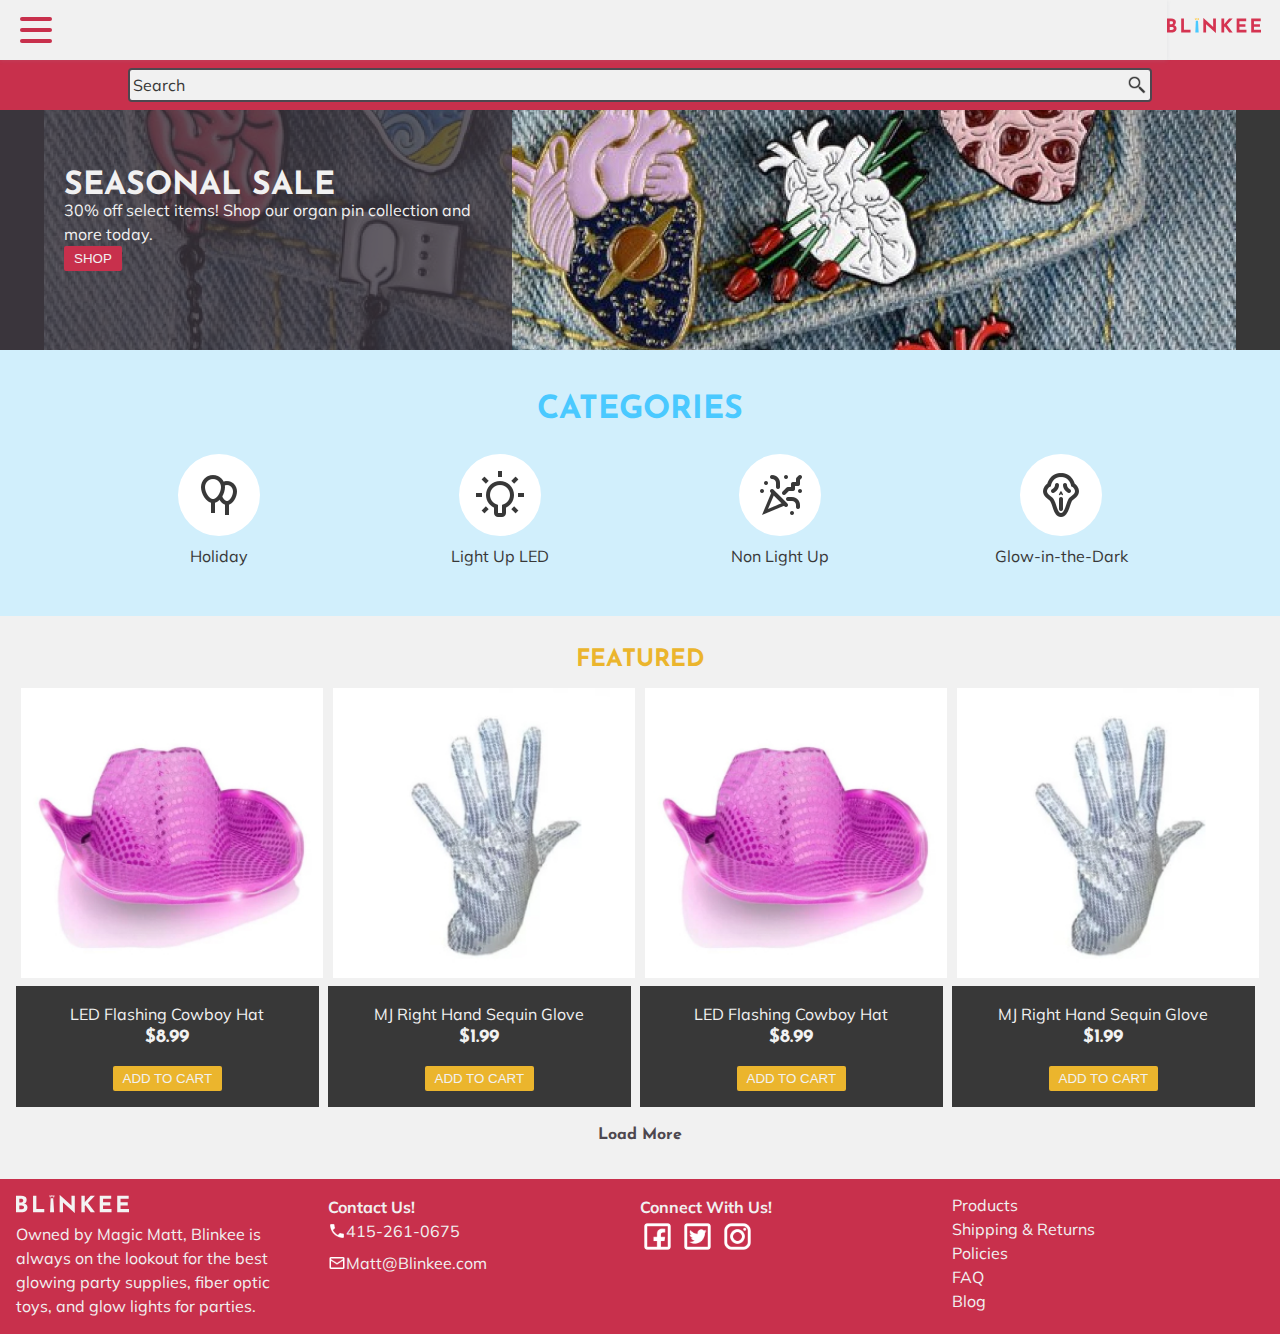
<file: index.html>
<!DOCTYPE html>
<html>
<head>
  <meta charset="UTF-8">
  <meta name="viewport" content="width=device-width, initial-scale=1">
    <link rel="stylesheet" href="styles/style.css">
  <title>Gabby Chen Project 1</title>
</head>
<body>
  <nav>
    <div class="navbar">
      <div class="container nav-container">
          <input class="checkbox" type="checkbox" name="ham" id="ham">
          <div class="hamburger-lines">
            <span class="line line1"></span>
            <span class="line line2"></span>
            <span class="line line3"></span>
          </div>  
        <ul class="menu-items">
            <li><a href="products.html">Products</a></li>
            <li><a href="customs.html">Customs</a></li>
            <li><a href="contact.html">Contact</a></li>
            <li><a href="about.html">About</a></li>
            <li><a href="#"><img src="images/shopping-cart.svg" alt="shopping cart icon"></a></li>
            <li><a href="#"><img src="images/user.svg" alt="user icon"></a></li>
        </ul>
      </div>
    </div>
        <a href="index.html"> <img src="images/blinkee-logo.svg" alt="BLINKEE logo" class="logo"></a>
  </nav>
  <header>
    <div class="search">
      <p>Search</p>
      <img src="images/search.svg" alt="search icon">
      </div>
  </header>
  <section class="hero">
    <div>
      <h1>SEASONAL SALE</h1>
      <p>30% off select items! Shop our organ pin collection and more today.</p>
      <button class="btn-red">SHOP</button>
    </div>
  </section>
  <section class="categories">
    <h1>CATEGORIES</h1>
    <div class="qtr-box">
    <div class="qtr">
      <img src="images/holiday.svg" alt="holiday icon">
      <p>Holiday</p>
    </div>
    <div class="qtr">
      <img src="images/light-up.svg" alt="light up LED icon">
      <p>Light Up LED</p>
    </div>
    <div class="qtr">
      <img src="images/non-light.svg" alt="non-light up icon">
      <p>Non Light Up</p>
    </div>
    <div class="qtr">
      <img src="images/glow.svg" alt="glow-in-the-dark icon">
      <p>Glow-in-the-Dark</p>
    </div>
  </div>
  </section>
  <section class="featured">
    <h2>FEATURED</h2>
    <div class="product-cards">
    <div class="half">
      <img src="images/pink-cowboy.jpg" alt="pink sequin LED cowboy hat">
      <div>
      <p>LED Flashing Cowboy Hat</p>
      <h3>$8.99</h3>
      <button class="btn-yellow">ADD TO CART</button>
    </div>
    </div>
    <div class="half">
      <img src="images/sequin-glove.jpg" alt="right hand silver sequin glove">
      <div>
      <p>MJ Right Hand Sequin Glove</p>
      <h3>$1.99</h3>
      <button class="btn-yellow">ADD TO CART</button>
    </div>
    </div>
    <div class="half nomobile">
      <img src="images/pink-cowboy.jpg" alt="pink sequin LED cowboy hat">
      <div>
      <p>LED Flashing Cowboy Hat</p>
      <h3>$8.99</h3>
      <button class="btn-yellow">ADD TO CART</button>
    </div>
    </div>
    <div class="half nomobile">
      <img src="images/sequin-glove.jpg" alt="right hand silver sequin glove">
      <div>
      <p>MJ Right Hand Sequin Glove</p>
      <h3>$1.99</h3>
      <button class="btn-yellow">ADD TO CART</button>
    </div>
    </div>
  </div>
    <h4>Load More</h4>
  </section>
  <footer>
    <div class="ft-qtr">
      <img src="images/blinkee-logo-white.svg" alt="white BLINKEE logo version" class="wt-logo">
      <p class="nomobile">Owned by Magic Matt, Blinkee is always on the lookout for the best glowing party supplies, fiber optic toys, and glow lights for parties.</p>
    </div>
    <div class="ft-qtr">
      <h5 class="nomobile">Contact Us!</h5>
      <div class="contact-info">
        <img src="images/phone.svg" alt="phone icon">
        <p>415-261-0675</p>
      </div>
      <div class="contact-info">
        <img src="images/mail.svg" alt="email icon">
        <p>Matt@Blinkee.com</p>
      </div>
    </div>
   <div class="ft-qtr">
      <h5>Connect With Us!</h5>
      <img src="images/socials.svg" alt="social media icons" class="socials"> <br>
    </div>
  <div class="ft-qtr">
    <a href="#">Products</a> <br>
    <a href="#">Shipping & Returns</a> <br>
    <a href="#">Policies</a> <br>
    <a href="#">FAQ</a> <br>
    <a href="#">Blog</a> 
  </div>  
  </footer>
</body>
</html>
</file>
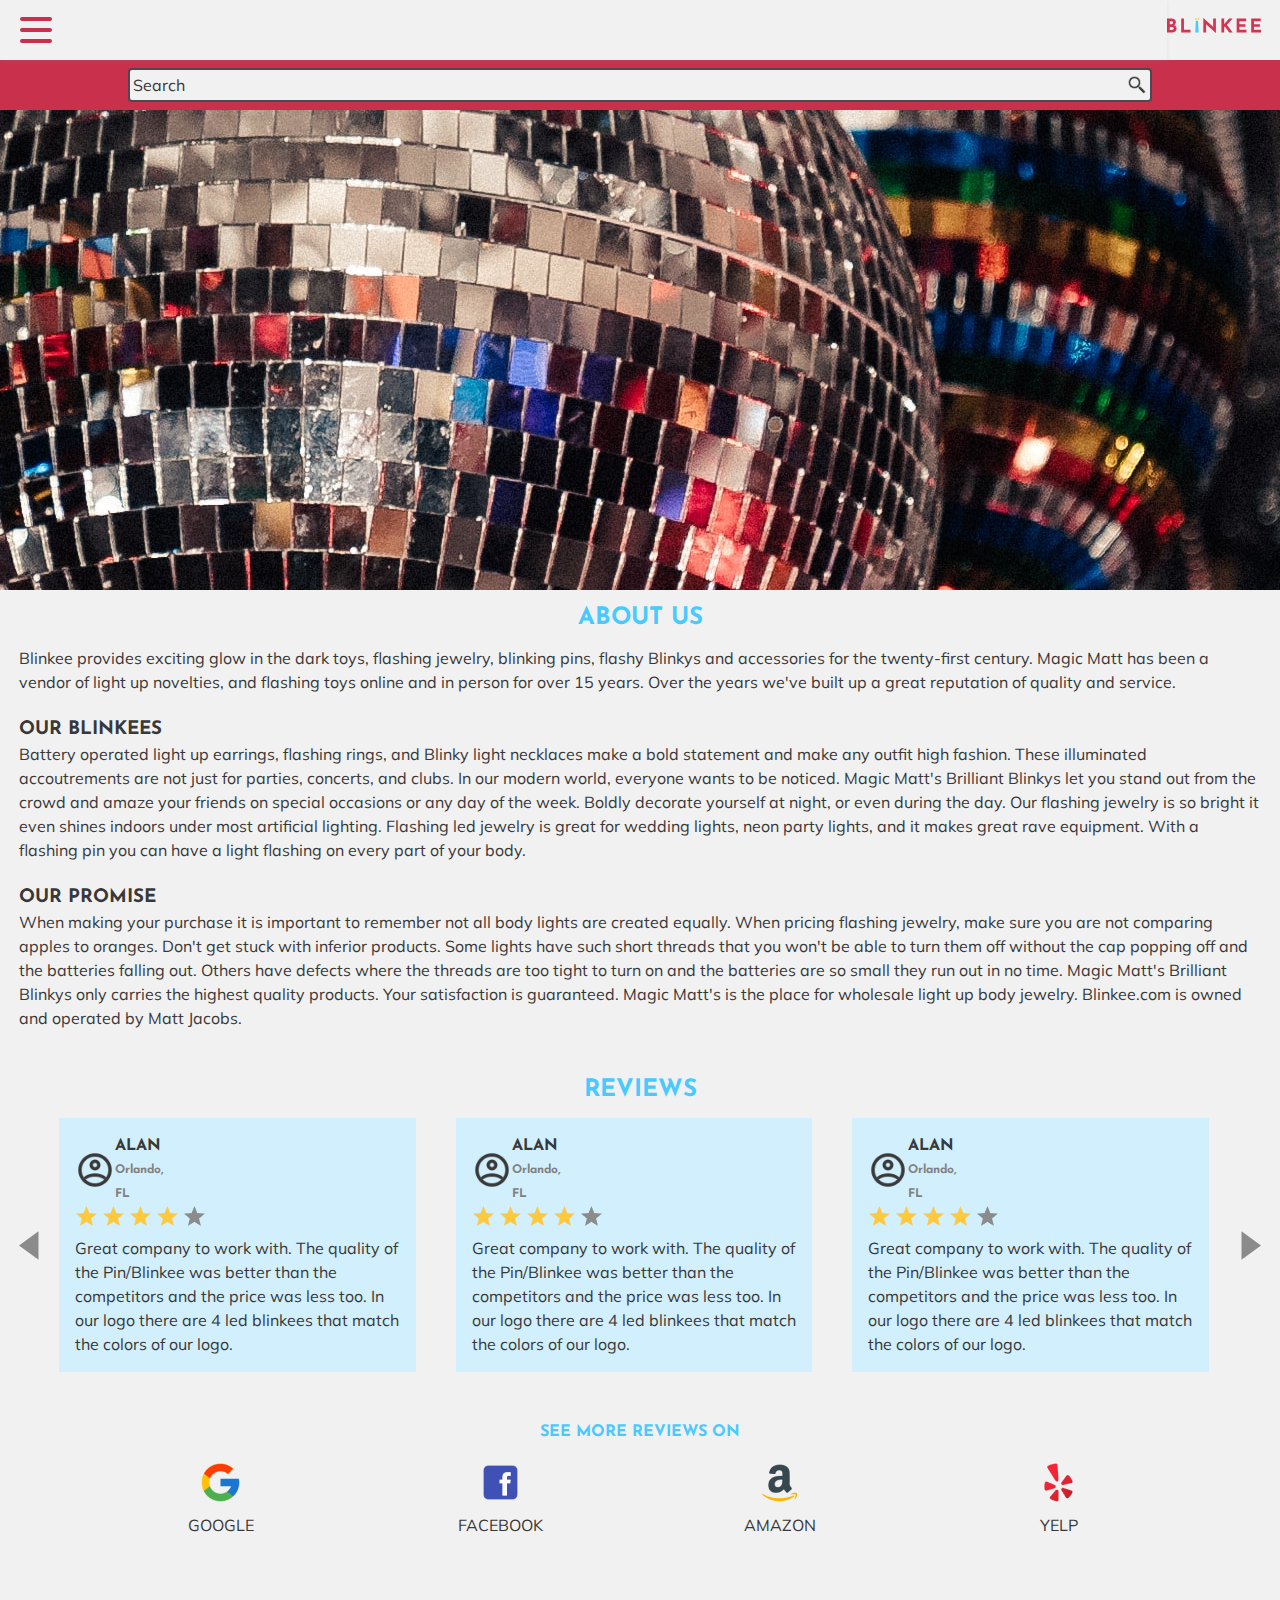
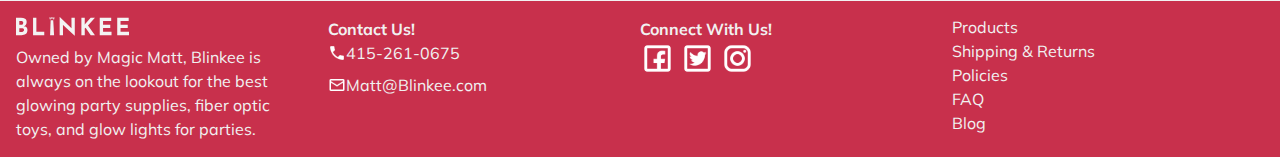
<file: about.html>
<!DOCTYPE html>
<html>
<head>
  <meta charset="UTF-8">
  <meta name="viewport" content="width=device-width, initial-scale=1">
    <link rel="stylesheet" href="styles/style.css">
  <title>Gabby Chen Project 1</title>
</head>
<body>
    <nav>
        <div class="navbar">
          <div class="container nav-container">
              <input class="checkbox" type="checkbox" name="ham" id="ham">
              <div class="hamburger-lines">
                <span class="line line1"></span>
                <span class="line line2"></span>
                <span class="line line3"></span>
              </div>  
            <ul class="menu-items">
                <li><a href="products.html">Products</a></li>
                <li><a href="customs.html">Customs</a></li>
                <li><a href="contact.html">Contact</a></li>
                <li><a href="about.html">About</a></li>
                <li><a href="#"><img src="images/shopping-cart.svg" alt="shopping cart icon"></a></li>
                <li><a href="#"><img src="images/user.svg" alt="user icon"></a></li>
            </ul>
          </div>
        </div>
            <a href="index.html"> <img src="images/blinkee-logo.svg" alt="BLINKEE logo" class="logo"></a>
      </nav>
  <header>
    <div class="search">
    <p>Search</p>
    <img src="images/search.svg" alt="search icon">
    </div>
  </header>
  <div class="about-hero">
  </div>
  <section class="about-sec mobile">
    <h2>ABOUT US</h2>
    <p>
        Blinkee provides exciting glow in the dark toys, flashing jewelry, blinking pins, flashy Blinkys and accessories for the twenty-first century.
        <br><br>
        Magic Matt has been a vendor of light up novelties, and flashing toys online and in person for over 15 years. Over the years we've built up a great reputation of quality and service. 
    </p>
  </section>
  <section class="blinkees mobile">
    <h3>OUR BLINKEES</h3>
    <p>
        Battery operated light up earrings, flashing rings, and Blinky light necklaces make a bold statement and make any outfit high fashion. Magic Matt's Brilliant Blinkys let you stand out from the crowd and amaze your friends on special occasions or any day of the week.
        <br>
        Blinkee only carries the highest quality products. Your satisfaction is guaranteed.
        <br>
        Blinkee.com is owned and operated by Matt Jacobs.
    </p>
  </section>
  <section class="about-sec nomobile">
    <h2>ABOUT US</h2>
    <p>
        Blinkee provides exciting glow in the dark toys, flashing jewelry, blinking pins, flashy Blinkys and accessories for the twenty-first century. Magic Matt has been a vendor of light up novelties, and flashing toys online and in person for over 15 years. Over the years we've built up a great reputation of quality and service.
    </p> <br>
        <h3>OUR BLINKEES</h3>
    <p>
        Battery operated light up earrings, flashing rings, and Blinky light necklaces make a bold statement and make any outfit high fashion. These illuminated accoutrements are not just for parties, concerts, and clubs. In our modern world, everyone wants to be noticed. Magic Matt's Brilliant Blinkys let you stand out from the crowd and amaze your friends on special occasions or any day of the week. Boldly decorate yourself at night, or even during the day. Our flashing jewelry is so bright it even shines indoors under most artificial lighting. Flashing led jewelry is great for wedding lights, neon party lights, and it makes great rave equipment. With a flashing pin you can have a light flashing on every part of your body.
    </p> <br>
        <h3>OUR PROMISE</h3>
    <p>
        When making your purchase it is important to remember not all body lights are created equally. When pricing flashing jewelry, make sure you are not comparing apples to oranges. Don't get stuck with inferior products. Some lights have such short threads that you won't be able to turn them off without the cap popping off and the batteries falling out. Others have defects where the threads are too tight to turn on and the batteries are so small they run out in no time. Magic Matt's Brilliant Blinkys only carries the highest quality products. Your satisfaction is guaranteed. Magic Matt's is the place for wholesale light up body jewelry. Blinkee.com is owned and operated by Matt Jacobs.
    </p>
  </section>
  <section class="about-sec">
    <h2>REVIEWS</h2>
    <div class="reviews">
        <img src="images/left.svg" alt="left arrow">
        <div class="rev">
        <div class="review1">
            <div class="pf">
                <img src="images/user.svg" alt="user profile">
                <div>
                <h1>ALAN</h1>
                <h5>Orlando, FL</h5>
                </div>
            </div>
            <img src="images/star-rate.png" alt="4 star rating">
            <p>Great company to work with. The quality of the Pin/Blinkee was better than the competitors and the price was less too. In our logo there are 4 led blinkees that match the colors of our logo.</p>
        </div>
        <div class="review1 nomobile">
            <div class="pf">
                <img src="images/user.svg" alt="user profile">
                <div>
                <h1>ALAN</h1>
                <h5>Orlando, FL</h5>
                </div>
            </div>
            <img src="images/star-rate.png" alt="4 star rating">
            <p>Great company to work with. The quality of the Pin/Blinkee was better than the competitors and the price was less too. In our logo there are 4 led blinkees that match the colors of our logo.</p>
        </div>
        <div class="review1 nomobile">
            <div class="pf">
                <img src="images/user.svg" alt="user profile">
                <div>
                <h1>ALAN</h1>
                <h5>Orlando, FL</h5>
                </div>
            </div>
            <img src="images/star-rate.png" alt="4 star rating">
            <p>Great company to work with. The quality of the Pin/Blinkee was better than the competitors and the price was less too. In our logo there are 4 led blinkees that match the colors of our logo.</p>
        </div>
        </div>
        <img src="images/right.svg" alt="right arrow">
    </div>
  </section>
  <section class="about-sec">
    <h4>SEE MORE REVIEWS ON</h4>
    <div class="qtr-box">
        <div class="qtr">
            <img src="images/google.png" alt="google ratings">
            <p>GOOGLE</p>
        </div>
        <div class="qtr">
            <img src="images/facebook.png" alt="facebook ratings">
            <p>FACEBOOK</p>
        </div>
        <div class="qtr">
            <img src="images/amazon.png" alt="amazon ratings">
            <p>AMAZON</p>
        </div>
        <div class="qtr">
            <img src="images/yelp.png" alt="yelp ratings">
            <p>YELP</p>
        </div>
    </div>
  </section>
  <footer>
    <div class="ft-qtr">
      <img src="images/blinkee-logo-white.svg" alt="white BLINKEE logo version" class="wt-logo">
      <p class="nomobile">Owned by Magic Matt, Blinkee is always on the lookout for the best glowing party supplies, fiber optic toys, and glow lights for parties.</p>
    </div>
    <div class="ft-qtr">
      <h5 class="nomobile">Contact Us!</h5>
      <div class="contact-info">
        <img src="images/phone.svg" alt="phone icon">
        <p>415-261-0675</p>
      </div>
      <div class="contact-info">
        <img src="images/mail.svg" alt="email icon">
        <p>Matt@Blinkee.com</p>
      </div>
    </div>
   <div class="ft-qtr">
      <h5>Connect With Us!</h5>
      <img src="images/socials.svg" alt="social media icons" class="socials"> <br>
    </div>
  <div class="ft-qtr">
    <a href="#">Products</a> <br>
    <a href="#">Shipping & Returns</a> <br>
    <a href="#">Policies</a> <br>
    <a href="#">FAQ</a> <br>
    <a href="#">Blog</a> 
  </div>  
  </footer>
</body>
</html>
</file>
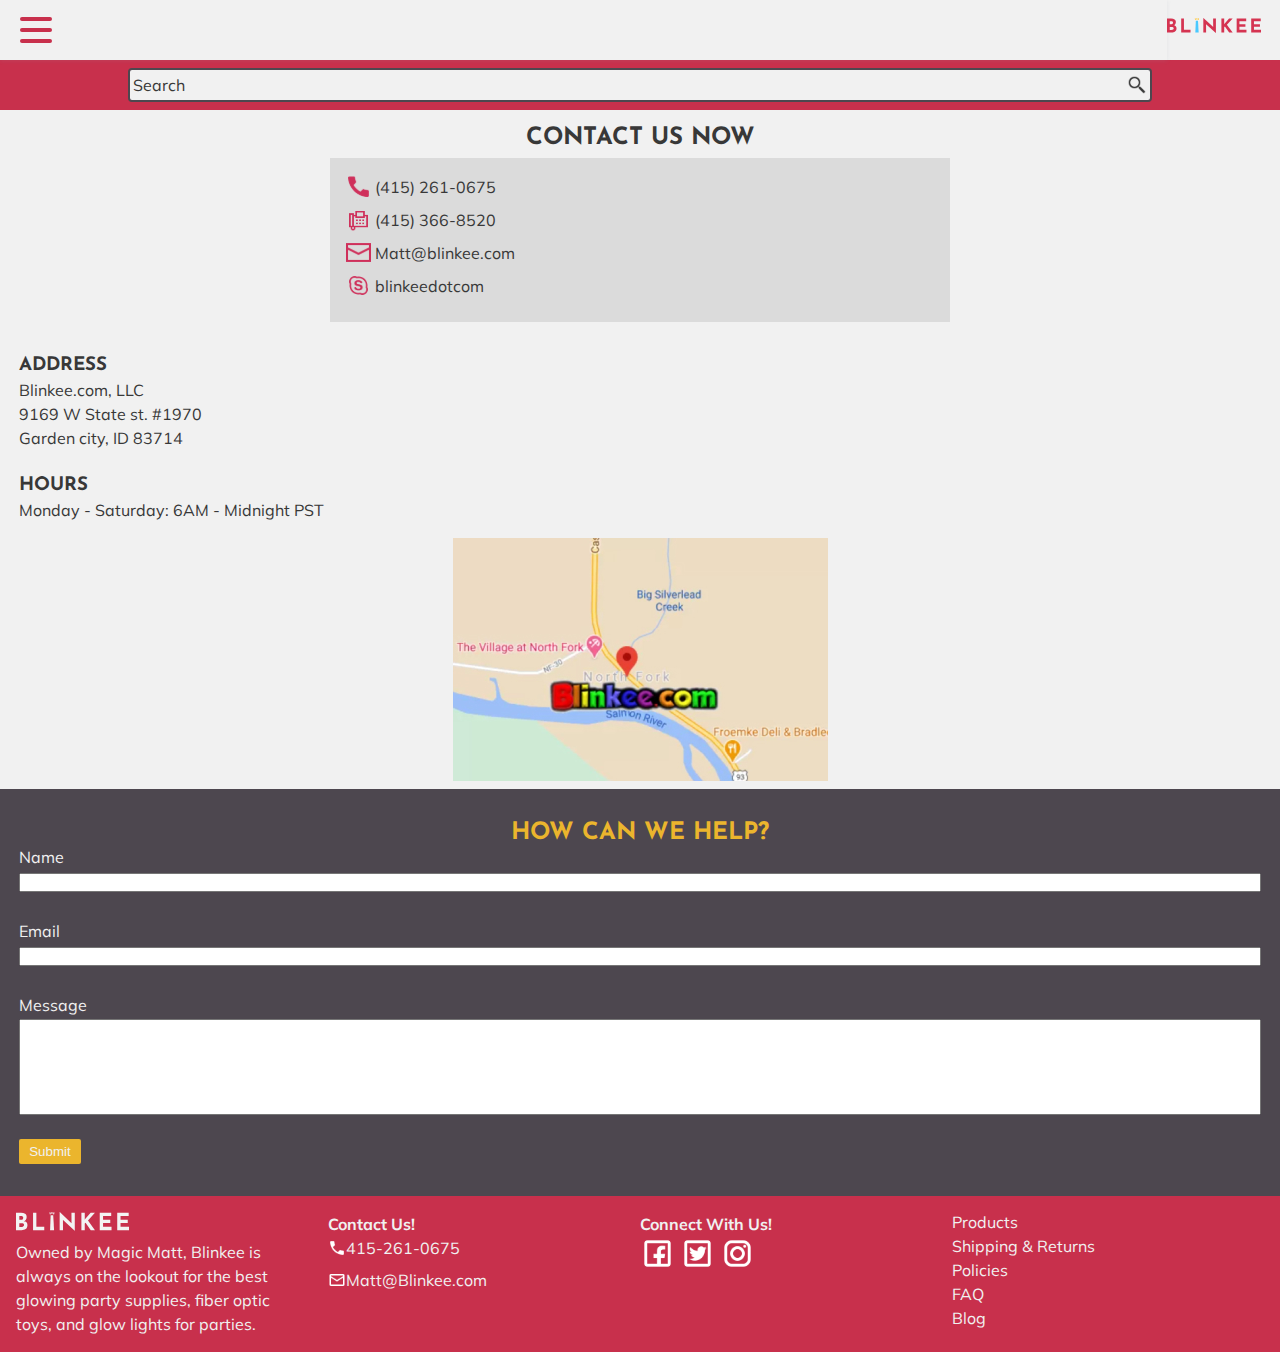
<file: contact.html>
<!DOCTYPE html>
<html>
<head>
  <meta charset="UTF-8">
  <meta name="viewport" content="width=device-width, initial-scale=1">
    <link rel="stylesheet" href="styles/style.css">
  <title>Gabby Chen Project 1</title>
</head>
<body>
    <nav>
        <div class="navbar">
          <div class="container nav-container">
              <input class="checkbox" type="checkbox" name="ham" id="ham">
              <div class="hamburger-lines">
                <span class="line line1"></span>
                <span class="line line2"></span>
                <span class="line line3"></span>
              </div>  
            <ul class="menu-items">
                <li><a href="products.html">Products</a></li>
                <li><a href="customs.html">Customs</a></li>
                <li><a href="contact.html">Contact</a></li>
                <li><a href="about.html">About</a></li>
                <li><a href="#"><img src="images/shopping-cart.svg" alt="shopping cart icon"></a></li>
                <li><a href="#"><img src="images/user.svg" alt="user icon"></a></li>
            </ul>
          </div>
        </div>
            <a href="index.html"> <img src="images/blinkee-logo.svg" alt="BLINKEE logo" class="logo"></a>
      </nav>
  <header>
    <div class="search">
        <p>Search</p>
        <img src="images/search.svg" alt="search icon">
        </div>
  </header>
  <section class="contact">
    <h2>CONTACT US NOW</h2>
    <div class="info">
        <div class="info-item">
            <img src="images/phone-red.svg" alt="red phone icon">
            <p>(415) 261-0675</p>
        </div>
        <div class="info-item">
            <img src="images/fax-red.svg" alt="red fax icon">
            <p>(415) 366-8520</p>
        </div>
        <div class="info-item">
            <img src="images/mail-red.svg" alt="red email icon">
            <p>Matt@blinkee.com</p>
        </div>
        <div class="info-item">
            <img src="images/skype-red.svg" alt="red skype icon">
            <p>blinkeedotcom</p>
        </div>
    </div>
    <h3>ADDRESS</h3>
    <p>Blinkee.com, LLC <br>
        9169 W State st. #1970 <br>
        Garden city, ID 83714
    </p><br>
    <h3>HOURS</h3>
    <p>Monday - Saturday: 6AM - Midnight PST</p>
  </section>
  <div class="map">
    <img src="images/map.jpg" alt="blinkee on the map">
  </div>
  <section class="contact-form">
    <h2>HOW CAN WE HELP?</h2>
    <form>
        <label for="name">Name</label><br>
        <input type="text" id="name" name="name"><br><br>
        <label for="email">Email</label><br>
        <input type="text" id="email" name="email"><br><br>
        <label for="message">Message</label><br>
        <input type="text" id="message" name="message">
        <br><br>
        <input type ="submit" class="btn-yellow">
    </form>
  </section>
  <footer>
    <div class="ft-qtr">
      <img src="images/blinkee-logo-white.svg" alt="white BLINKEE logo version" class="wt-logo">
      <p class="nomobile">Owned by Magic Matt, Blinkee is always on the lookout for the best glowing party supplies, fiber optic toys, and glow lights for parties.</p>
    </div>
    <div class="ft-qtr">
      <h5 class="nomobile">Contact Us!</h5>
      <div class="contact-info">
        <img src="images/phone.svg" alt="phone icon">
        <p>415-261-0675</p>
      </div>
      <div class="contact-info">
        <img src="images/mail.svg" alt="email icon">
        <p>Matt@Blinkee.com</p>
      </div>
    </div>
   <div class="ft-qtr">
      <h5>Connect With Us!</h5>
      <img src="images/socials.svg" alt="social media icons" class="socials"> <br>
    </div>
  <div class="ft-qtr">
    <a href="#">Products</a> <br>
    <a href="#">Shipping & Returns</a> <br>
    <a href="#">Policies</a> <br>
    <a href="#">FAQ</a> <br>
    <a href="#">Blog</a> 
  </div>  
  </footer>
</body>
</html>
</file>
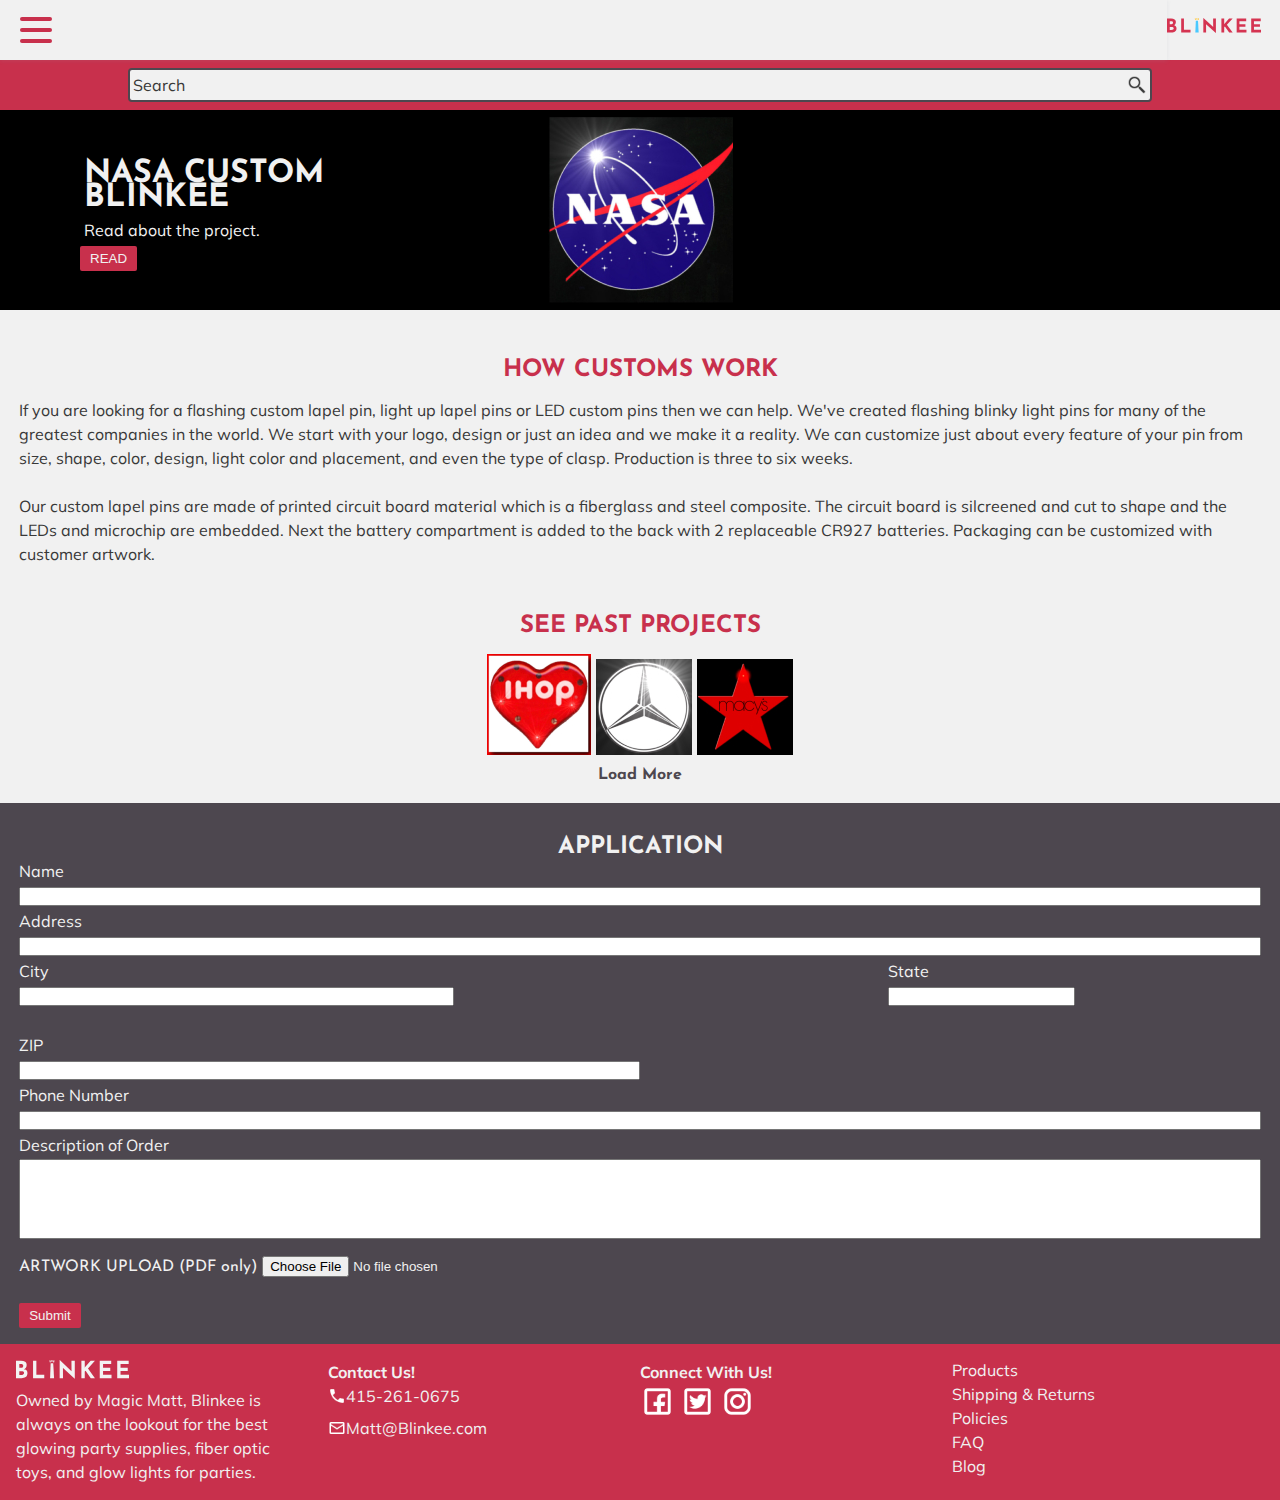
<file: customs.html>
<!DOCTYPE html>
<html>
<head>
  <meta charset="UTF-8">
  <meta name="viewport" content="width=device-width, initial-scale=1">
    <link rel="stylesheet" href="styles/style.css">
  <title>Gabby Chen Project 1</title>
</head>
<body>
    <nav>
        <div class="navbar">
          <div class="container nav-container">
              <input class="checkbox" type="checkbox" name="ham" id="ham">
              <div class="hamburger-lines">
                <span class="line line1"></span>
                <span class="line line2"></span>
                <span class="line line3"></span>
              </div>  
            <ul class="menu-items">
                <li><a href="products.html">Products</a></li>
                <li><a href="customs.html">Customs</a></li>
                <li><a href="contact.html">Contact</a></li>
                <li><a href="about.html">About</a></li>
                <li><a href="#"><img src="images/shopping-cart.svg" alt="shopping cart icon"></a></li>
                <li><a href="#"><img src="images/user.svg" alt="user icon"></a></li>
            </ul>
          </div>
        </div>
            <a href="index.html"> <img src="images/blinkee-logo.svg" alt="BLINKEE logo" class="logo"></a>
      </nav>
  <header>
    <div class="search">
        <p>Search</p>
        <img src="images/search.svg" alt="search icon">
        </div>
  </header>
  <section class="customs-hero">
    <div>
      <h1>NASA CUSTOM BLINKEE</h1>
      <p>Read about the project.</p>
      <button class="btn-red">READ</button>
    </div>
   </section>
    <section class="customs-sec">
        <h2>HOW CUSTOMS WORK</h2>
        <p>If you are looking for a flashing custom lapel pin, light up lapel pins or LED custom pins then we can help. We've created flashing blinky light pins for many of the greatest companies in the world. We start with your logo, design or just an idea and we make it a reality. We can customize just about every feature of your pin from size, shape, color, design, light color and placement, and even the type of clasp. Production is three to six weeks. 
            <br>    <br>
            Our custom lapel pins are made of printed circuit board material which is a fiberglass and steel composite. The circuit board is silcreened and cut to shape and the LEDs and microchip are embedded. Next the battery compartment is added to the back with 2 replaceable CR927 batteries. Packaging can be customized with customer artwork.
        </p>
    </section>
    <section class="customs-sec">
        <h2>SEE PAST PROJECTS</h2>
        <div class="trd">
            <img src="images/ihop.jpg" alt="ihop flashing pin">
            <img src="images/benz.jpg" alt="benz flashing pin">
            <img src="images/macy.jpg" alt="macy's flashing pin">
        </div>
        <h4>Load More</h4>
    </section>
    <section class="apply">
        <h2>APPLICATION</h2>
        <form class="customs-sec">
            <label for="name">Name</label>
            <input type="text" id="name" name="name"><br>
            <label for="addy">Address</label>
            <input type="text" id="addy" name="addy"><br>
            <div class="c-s">
                <div class="c">
                <label for="city">City</label><br>
                <input type="text" id="city" name="city">
            </div>
            <div class="s">
                <label for="state">State</label><br>
                <input type="text" id="state" name="state">
            </div>
            </div><br>
            <label for="zip">ZIP</label><br>
            <input type="text" id="zip" name="zip"><br>
            <label for="number">Phone Number</label>
            <input type="text" id="number" name="number">
            <label for="order">Description of Order</label>
            <input type="text" id="order" name="order"> <br>
            <label for="myfile" class="special">ARTWORK UPLOAD (PDF only)</label>
            <input type="file" id="myfile" name="myfile"><br><br>
            <input type ="submit" class="btn-red">
        </form>
    </section>
    <footer>
        <div class="ft-qtr">
          <img src="images/blinkee-logo-white.svg" alt="white BLINKEE logo version" class="wt-logo">
          <p class="nomobile">Owned by Magic Matt, Blinkee is always on the lookout for the best glowing party supplies, fiber optic toys, and glow lights for parties.</p>
        </div>
        <div class="ft-qtr">
          <h5 class="nomobile">Contact Us!</h5>
          <div class="contact-info">
            <img src="images/phone.svg" alt="phone icon">
            <p>415-261-0675</p>
          </div>
          <div class="contact-info">
            <img src="images/mail.svg" alt="email icon">
            <p>Matt@Blinkee.com</p>
          </div>
        </div>
       <div class="ft-qtr">
          <h5>Connect With Us!</h5>
          <img src="images/socials.svg" alt="social media icons" class="socials"> <br>
        </div>
      <div class="ft-qtr">
        <a href="#">Products</a> <br>
        <a href="#">Shipping & Returns</a> <br>
        <a href="#">Policies</a> <br>
        <a href="#">FAQ</a> <br>
        <a href="#">Blog</a> 
      </div>  
      </footer>
</body>
</html>
</file>
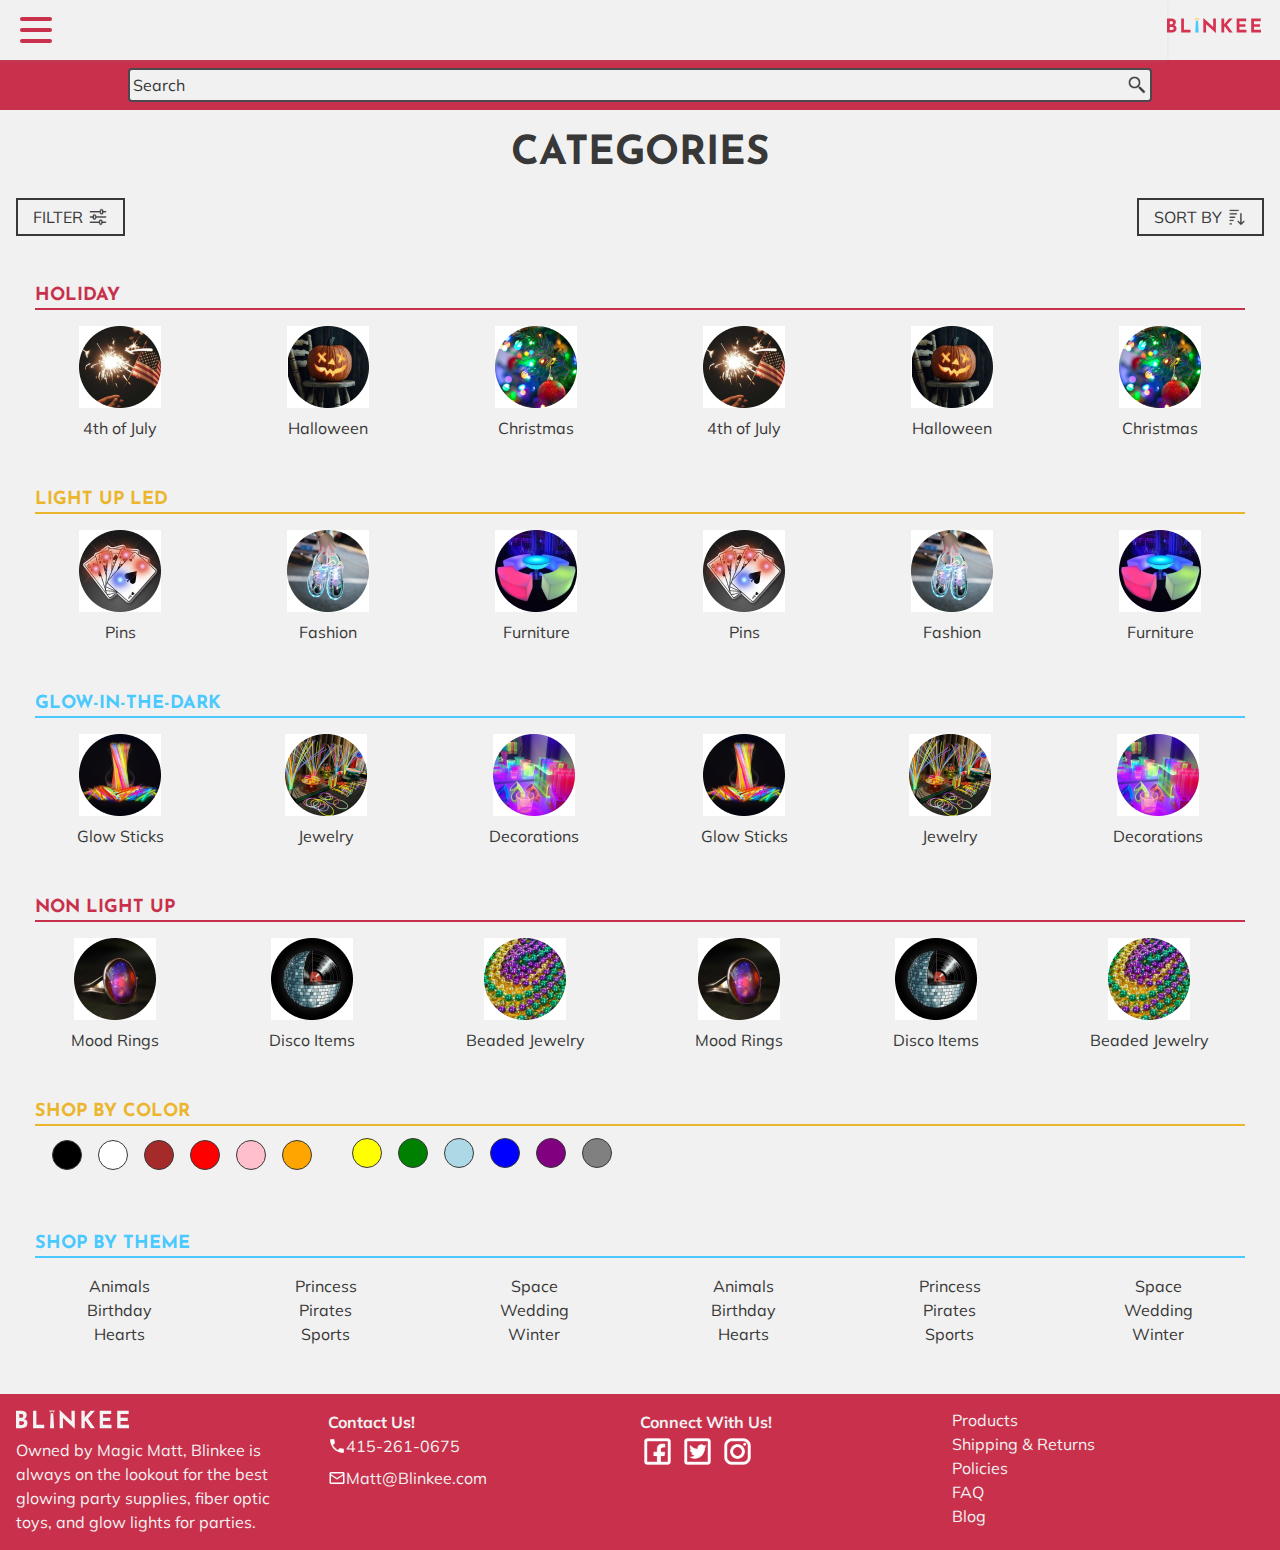
<file: products.html>
<!DOCTYPE html>
<html>
<head>
  <meta charset="UTF-8">
  <meta name="viewport" content="width=device-width, initial-scale=1">
    <link rel="stylesheet" href="styles/style.css">
  <title>Gabby Chen Project 1</title>
</head>
<body>
    <nav>
        <div class="navbar">
          <div class="container nav-container">
              <input class="checkbox" type="checkbox" name="ham" id="ham">
              <div class="hamburger-lines">
                <span class="line line1"></span>
                <span class="line line2"></span>
                <span class="line line3"></span>
              </div>  
            <ul class="menu-items">
                <li><a href="products.html">Products</a></li>
                <li><a href="customs.html">Customs</a></li>
                <li><a href="contact.html">Contact</a></li>
                <li><a href="about.html">About</a></li>
                <li><a href="#"><img src="images/shopping-cart.svg" alt="shopping cart icon"></a></li>
                <li><a href="#"><img src="images/user.svg" alt="user icon"></a></li>
            </ul>
          </div>
        </div>
            <a href="index.html"> <img src="images/blinkee-logo.svg" alt="BLINKEE logo" class="logo"></a>
      </nav>
  <header>
    <div class="search">
        <p>Search</p>
        <img src="images/search.svg" alt="search icon">
        </div>
  </header>
  <section class="product-categories">
    <h1>CATEGORIES</h1>
    <div class="ftr-st">
        <div>
            <p>FILTER</p>
            <img src="images/filter.svg" alt="filter icon">
        </div>
        <div>
            <p>SORT BY</p>
            <img src="images/sort.svg" alt="sort icon">
        </div>
    </div>
    <h2 class="category-red">HOLIDAY</h2>
    <div class="circles">
        <div>
            <img src="images/4th-of-july.jpg" alt="american flag and sparkler in hand">
            <p>4th of July</p>
        </div>
        <div>
            <img src="images/halloween.jpg" alt="carved pumpkin">
            <p>Halloween</p>
        </div>
        <div>
            <img src="images/christmas.jpg" alt="Christmas ornament on tree">
            <p>Christmas</p>
        </div>
        <div class="nomobile">
            <img src="images/4th-of-july.jpg" alt="american flag and sparkler in hand">
            <p>4th of July</p>
        </div>
        <div class="nomobile">
            <img src="images/halloween.jpg" alt="carved pumpkin">
            <p>Halloween</p>
        </div>
        <div class="nomobile">
            <img src="images/christmas.jpg" alt="Christmas ornament on tree">
            <p>Christmas</p>
        </div>
    </div>
    <h2 class="category-yellow">LIGHT UP LED</h2>
    <div class="circles">
        <div>
            <img src="images/pins.jpg" alt="playing card pins with flashing LED lights">
            <p>Pins</p>
        </div>
        <div>
            <img src="images/fashion.jpg" alt="light up shoes">
            <p>Fashion</p>
        </div>
        <div>
            <img src="images/furniture.jpg" alt="glowing table set">
            <p>Furniture</p>
        </div>
        <div class="nomobile">
            <img src="images/pins.jpg" alt="playing card pins with flashing LED lights">
            <p>Pins</p>
        </div>
        <div class="nomobile">
            <img src="images/fashion.jpg" alt="light up shoes">
            <p>Fashion</p>
        </div>
        <div class="nomobile">
            <img src="images/furniture.jpg" alt="glowing table set">
            <p>Furniture</p>
        </div>
    </div>
    <h2 class="category-blue">GLOW-IN-THE-DARK</h2>
    <div class="circles">
        <div>
            <img src="images/glow-sticks.jpg" alt="pile of multi-colored glow sticks">
            <p>Glow Sticks</p>
        </div>
        <div>
            <img src="images/jewelry.jpg" alt="glow stick bracelets">
            <p>Jewelry</p>
        </div>
        <div>
            <img src="images/decorations.jpg" alt="variety of glow cups and glasses">
            <p>Decorations</p>
        </div>
        <div class="nomobile">
            <img src="images/glow-sticks.jpg" alt="pile of multi-colored glow sticks">
            <p>Glow Sticks</p>
        </div>
        <div class="nomobile">
            <img src="images/jewelry.jpg" alt="glow stick bracelets">
            <p>Jewelry</p>
        </div>
        <div class="nomobile">
            <img src="images/decorations.jpg" alt="variety of glow cups and glasses">
            <p>Decorations</p>
        </div>
    </div>
    <h2 class="category-red">NON LIGHT UP</h2>
    <div class="circles">
        <div>
            <img src="images/mood-rings.jpg" alt="red mood ring">
            <p>Mood Rings</p>
        </div>
        <div>
            <img src="images/disco.jpg" alt="disco ball">
            <p>Disco Items</p>
        </div>
        <div>
            <img src="images/beads.jpg" alt="Mardi Gras beads">
            <p>Beaded Jewelry</p>
        </div>
        <div class="nomobile">
            <img src="images/mood-rings.jpg" alt="red mood ring">
            <p>Mood Rings</p>
        </div>
        <div class="nomobile">
            <img src="images/disco.jpg" alt="disco ball">
            <p>Disco Items</p>
        </div>
        <div class="nomobile">
            <img src="images/beads.jpg" alt="Mardi Gras beads">
            <p>Beaded Jewelry</p>
        </div>
    </div>
    <h2 class="category-yellow">SHOP BY COLOR</h2>
    <div class="c-box">
        <div class="c-div">
    <div class="color-1"></div>
    <div class="color-2"></div>
    <div class="color-3"></div>
    <div class="color-4"></div>
    <div class="color-5"></div>
    <div class="color-6"></div>
        </div>
        <div class="c-div">
    <div class="color-7"></div>
    <div class="color-8"></div>
    <div class="color-9"></div>
    <div class="color-10"></div>
    <div class="color-11"></div>
    <div class="color-12"></div>
        </div>
    </div>
    <h2 class="category-blue">SHOP BY THEME</h2>
    <div class="circles">
    <div>
        <p>Animals</p>
        <p>Birthday</p>
        <p>Hearts</p>
    </div>
    <div>
        <p>Princess</p>
        <p>Pirates</p>
        <p>Sports</p>
    </div>
    <div>
        <p>Space</p>
        <p>Wedding</p>
        <p>Winter</p>
    </div>
    <div class="nomobile">
        <p>Animals</p>
        <p>Birthday</p>
        <p>Hearts</p>
    </div>
    <div class="nomobile">
        <p>Princess</p>
        <p>Pirates</p>
        <p>Sports</p>
    </div>
    <div class="nomobile">
        <p>Space</p>
        <p>Wedding</p>
        <p>Winter</p>
    </div>
    </div>
  </section> 
  <footer>
    <div class="ft-qtr">
      <img src="images/blinkee-logo-white.svg" alt="white BLINKEE logo version" class="wt-logo">
      <p class="nomobile">Owned by Magic Matt, Blinkee is always on the lookout for the best glowing party supplies, fiber optic toys, and glow lights for parties.</p>
    </div>
    <div class="ft-qtr">
      <h5 class="nomobile">Contact Us!</h5>
      <div class="contact-info">
        <img src="images/phone.svg" alt="phone icon">
        <p>415-261-0675</p>
      </div>
      <div class="contact-info">
        <img src="images/mail.svg" alt="email icon">
        <p>Matt@Blinkee.com</p>
      </div>
    </div>
   <div class="ft-qtr">
      <h5>Connect With Us!</h5>
      <img src="images/socials.svg" alt="social media icons" class="socials"> <br>
    </div>
  <div class="ft-qtr">
    <a href="#">Products</a> <br>
    <a href="#">Shipping & Returns</a> <br>
    <a href="#">Policies</a> <br>
    <a href="#">FAQ</a> <br>
    <a href="#">Blog</a> 
  </div>  
  </footer>
</body>
</html>
</file>
<file: styles/style.css>
@import url("https://fonts.googleapis.com/css2?family=Josefin+Sans:wght@600;700&family=Mulish&display=swap");
* {
  margin: 0;
  padding: 0;
  box-sizing: border-box;
}

body {
  font: 16px/24px "Josefin Sans", sans-serif;
  color: #383838;
  background-color: #f1f1f1;
}

p {
  font: 16px/24px "Mulish", sans-serif;
}

.nomobile {
  display: none;
}

nav {
  display: flex;
  justify-content: space-around;
  align-items: center;
  align-content: center;
  justify-content: space-between;
}

.navbar {
  width: 100%;
  box-shadow: 0 1px 4px rgba(146, 161, 176, 0.15);
}
.navbar .menu-items {
  display: flex;
  align-items: center;
}
.navbar .nav-container li {
  list-style: none;
}
.navbar .nav-container a {
  text-decoration: none;
  color: #383838;
  font: 16px/24px "Mulish", sans-serif;
}
.navbar .nav-container a:hover {
  border-bottom: 2px solid #c8304c;
}

.nav-container {
  display: block;
  position: relative;
  height: 60px;
}
.nav-container .checkbox {
  position: absolute;
  display: block;
  height: 32px;
  width: 32px;
  top: 20px;
  left: 20px;
  z-index: 5;
  opacity: 0;
  cursor: pointer;
}
.nav-container .hamburger-lines {
  display: block;
  height: 26px;
  width: 32px;
  position: absolute;
  top: 17px;
  left: 20px;
  z-index: 2;
  display: flex;
  flex-direction: column;
  justify-content: space-between;
}
.nav-container .hamburger-lines .line {
  display: block;
  height: 4px;
  width: 100%;
  border-radius: 10px;
  background: #c8304c;
}
.nav-container .hamburger-lines .line1 {
  transform-origin: 0% 0%;
  transition: transform 0.4s ease-in-out;
}
.nav-container .hamburger-lines .line2 {
  transition: transform 0.2s ease-in-out;
}
.nav-container .hamburger-lines .line3 {
  transform-origin: 0% 100%;
  transition: transform 0.4s ease-in-out;
}

.navbar .menu-items {
  padding-top: 120px;
  background: #f1f1f1;
  height: 100vh;
  width: 100%;
  transform: translate(-150%);
  display: flex;
  flex-direction: column;
  margin-left: -40px;
  padding-left: 50px;
  transition: transform 0.5s ease-in-out;
  text-align: center;
}
.navbar .menu-items li {
  margin-bottom: 1.2rem;
  font-size: 1.5rem;
  font-weight: 500;
}

.nav-container input[type=checkbox]:checked ~ .menu-items {
  transform: translateX(0);
}

.nav-container input[type=checkbox]:checked ~ .hamburger-lines .line1 {
  transform: rotate(45deg);
}

.nav-container input[type=checkbox]:checked ~ .hamburger-lines .line2 {
  transform: scaleY(0);
}

.nav-container input[type=checkbox]:checked ~ .hamburger-lines .line3 {
  transform: rotate(-45deg);
}

.nav-container input[type=checkbox]:checked ~ .logo {
  display: none;
}

.logo {
  margin-right: 1.2rem;
  height: 1rem;
  width: auto;
}

.btn, .btn-red, .btn-yellow {
  color: #f1f1f1;
  background-color: #c8304c;
  padding: 5px 10px;
  border: none;
  border-radius: 2px;
  transition-duration: 0.4s;
}
.btn-yellow {
  background-color: #ebb52d;
}

.btn:hover, .btn-red:hover, .btn-yellow:hover {
  background-color: #575757;
}

header {
  background-color: #c8304c;
  padding: 0.5rem 0;
}

.search {
  display: flex;
  justify-content: space-around;
  align-items: center;
  align-content: center;
  width: 80%;
  justify-content: space-between;
  border: 2px solid #4D474F;
  padding: 0.2rem;
  background-color: #f1f1f1;
  margin: 0 auto;
  border-radius: 4px;
}

footer {
  background-color: #c8304c;
  color: #f1f1f1;
  padding: 1rem;
}
footer .contact-info {
  display: flex;
  justify-content: space-around;
  align-items: center;
  align-content: center;
  justify-content: flex-start;
  margin-bottom: 0.5rem;
}
footer .contact-info + .contact-info, footer .socials {
  margin-bottom: 2rem;
}
footer .wt-logo {
  height: 1.2rem;
  width: auto;
  margin-bottom: 2rem;
}
footer h5 {
  font-family: "Mulish", sans-serif;
  font-weight: bolder;
  font-size: 16px;
}
footer a {
  text-decoration: none;
  color: #f1f1f1;
  font: 16px "Mulish", sans-serif;
}

.hero {
  background: #383838 url(../images/hero.jpg) no-repeat center;
  height: 15rem;
  width: auto;
  padding: 2rem;
}
.hero div {
  background: rgba(59, 52, 61, 0.7);
  width: 60%;
  color: #f1f1f1;
  padding: 0.5rem;
}

.categories {
  background: #D1EFFC;
  padding: 1rem;
}
.categories h1 {
  color: #4AC9FF;
  text-align: center;
  margin: 2rem 0;
}

.qtr-box {
  display: flex;
  justify-content: space-around;
  align-items: center;
  align-content: center;
  flex-wrap: wrap;
  margin: 0 auto;
  width: 90%;
}

.qtr {
  width: 50%;
  text-align: center;
  margin-bottom: 2rem;
}

.product-cards {
  display: flex;
  justify-content: space-around;
  align-items: center;
  align-content: center;
  padding: 1rem;
  align-items: flex-end;
}

.half {
  width: 50%;
}
.half img {
  width: 97%;
  height: auto;
}
.half div {
  width: 97%;
  background-color: #383838;
  color: #f1f1f1;
  padding: 1rem 0.25rem;
  text-align: center;
}
.half h3 {
  font-weight: 700;
  padding-bottom: 1rem;
}

.featured {
  text-align: center;
}
.featured h2 {
  color: #ebb52d;
  padding-top: 2rem;
}
.featured h4 {
  color: #4D474F;
  padding-bottom: 2rem;
}

.product-categories {
  margin: 2rem 1rem 0;
}
.product-categories h1 {
  text-align: center;
  margin-bottom: 2rem;
  font-size: 2.5rem;
}

.ftr-st {
  display: flex;
  justify-content: space-around;
  align-items: center;
  align-content: center;
  justify-content: space-between;
  margin-bottom: 3rem;
}
.ftr-st div {
  display: flex;
  justify-content: space-around;
  align-items: center;
  align-content: center;
  padding: 5px 15px;
  border: 2px solid #383838;
}
.ftr-st div img {
  height: 20px;
  width: auto;
  padding-left: 5px;
}

.category, .category-red, .category-yellow, .category-blue {
  font-size: 18px;
  color: #c8304c;
  width: 97%;
  border-bottom: 2px solid #c8304c;
  margin: 0 auto;
}
.category-yellow {
  color: #ebb52d;
  border-bottom: 2px solid #ebb52d;
}
.category-blue {
  color: #4AC9FF;
  border-bottom: 2px solid #4AC9FF;
}

.circles {
  display: flex;
  justify-content: space-around;
  align-items: center;
  align-content: center;
  margin: 1rem 0 3rem;
  text-align: center;
}

.c-div {
  display: flex;
  justify-content: space-around;
  align-items: center;
  align-content: center;
  margin: 0.75rem;
}

.c-div + .c-div {
  margin-bottom: 3em;
}

.color, .color-1, .color-2, .color-3, .color-4, .color-5, .color-6, .color-7, .color-8, .color-9, .color-10, .color-11, .color-12 {
  height: 30px;
  width: 30px;
  border: 1px solid #383838;
  border-radius: 50%;
}
.color-1, .color-2, .color-3, .color-4, .color-5, .color-6, .color-7, .color-8, .color-9, .color-10, .color-11, .color-12 {
  background-color: black;
}
.color-2 {
  background-color: white;
}
.color-3 {
  background-color: brown;
}
.color-4 {
  background-color: red;
}
.color-5 {
  background-color: pink;
}
.color-6 {
  background-color: orange;
}
.color-7 {
  background-color: yellow;
}
.color-8 {
  background-color: green;
}
.color-9 {
  background-color: lightblue;
}
.color-10 {
  background-color: blue;
}
.color-11 {
  background-color: purple;
}
.color-12 {
  background-color: gray;
}

.customs-hero {
  background: black url(../images/nasa.jpg) center no-repeat;
  height: 200px;
  color: #f1f1f1;
}
.customs-hero div {
  padding: 6rem 0 1rem 1rem;
}
.customs-hero div h1, .customs-hero div p {
  background-color: rgba(0, 0, 0, 0.5);
  padding: 0.25rem;
}

.customs-sec {
  width: 97%;
  margin: 0 auto;
}
.customs-sec h2 {
  color: #c8304c;
  margin: 3rem 0 1rem;
}
.customs-sec h2, .customs-sec h4, .customs-sec .trd {
  text-align: center;
}
.customs-sec h4 {
  color: #4D474F;
  margin-bottom: 1rem;
}

.apply {
  background-color: #4D474F;
  color: #f1f1f1;
  padding: 2rem 0 1rem;
}
.apply h2 {
  text-align: center;
}
.apply label {
  font: 16px/24px "Mulish", sans-serif;
}
.apply .special {
  font: 16px/24px "Josefin Sans", sans-serif;
}
.apply #name, .apply #addy, .apply #number, .apply #order {
  width: 100%;
}
.apply #zip, .apply #city, .apply #state {
  width: 50%;
}
.apply .c {
  width: 70%;
}
.apply .s {
  width: 30%;
}
.apply .c-s {
  display: flex;
  justify-content: space-around;
  align-items: center;
  align-content: center;
}
.apply #order {
  height: 5rem;
  margin-bottom: 1rem;
}

.contact {
  width: 97%;
  margin: 0 auto;
  padding-bottom: 1rem;
}
.contact h2 {
  text-align: center;
  padding: 1rem 0 0.5rem;
}

.info {
  background-color: #dbdbdb;
  width: 50%;
  margin: 0 auto;
  padding: 1rem;
  margin-bottom: 2rem;
}

.info-item {
  display: flex;
  justify-content: space-around;
  align-items: center;
  align-content: center;
  justify-content: flex-start;
  padding-bottom: 0.5rem;
}
.info-item img {
  height: 25px;
  width: auto;
  margin-right: 0.25rem;
}

.contact-form {
  background-color: #4D474F;
  color: #f1f1f1;
  padding: 2rem 0;
}
.contact-form form {
  width: 97%;
  margin: 0 auto;
}
.contact-form #name, .contact-form #email, .contact-form #message {
  width: 100%;
}
.contact-form #message {
  height: 6rem;
}
.contact-form label {
  font-family: "Mulish", sans-serif;
}
.contact-form h2 {
  text-align: center;
  color: #ebb52d;
}

.about-hero {
  background: #383838 url(../images/disco-hero.jpg) center no-repeat;
  height: 15rem;
}

.about-sec {
  width: 97%;
  margin: 0 auto;
}
.about-sec h2, .about-sec h4 {
  color: #4AC9FF;
  text-align: center;
  padding: 1rem 0;
}

.blinkees {
  padding: 1rem 0.5rem;
  margin: 2rem 0 1rem;
  background-color: #4D474F;
  color: #dbdbdb;
}
.blinkees h3 {
  padding-bottom: 0.5rem;
}

.reviews {
  display: flex;
  justify-content: space-around;
  align-items: center;
  align-content: center;
  margin-bottom: 1rem;
}
.reviews .review1 {
  background-color: #D1EFFC;
  padding: 1rem;
}
.reviews .review1 .pf {
  display: flex;
  justify-content: space-around;
  align-items: center;
  align-content: center;
  justify-content: flex-start;
}
.reviews .review1 .pf img {
  height: 40px;
  width: auto;
}
.reviews .review1 .pf h1 {
  font-size: 16px;
}
.reviews .review1 .pf h5 {
  font-size: 12px;
  color: gray;
}

@media screen and (min-width: 768px) {
  .nomobile {
    display: block;
  }
  .mobile {
    display: none;
  }
  footer {
    display: flex;
  }
  footer .contact-info + .contact-info, footer .socials {
    margin-bottom: 0;
  }
  footer .wt-logo {
    margin-bottom: 0;
  }
  footer .ft-qtr {
    width: 25%;
    padding-right: 20px;
  }
  .hero {
    padding: 0;
  }
  .hero div {
    background: rgba(59, 52, 61, 0.8);
    width: 40%;
    padding: 4rem 0 0 4rem;
    height: 15rem;
  }
  .half {
    width: 25%;
  }
  .qtr-box {
    flex-wrap: nowrap;
  }
  .qtr {
    width: 25%;
  }
  .c-box {
    display: flex;
    justify-content: space-around;
    align-items: center;
    align-content: center;
    justify-content: flex-start;
    margin: 0 0 3rem 1.5rem;
  }
  .c-box .c-div {
    justify-content: flex-start;
  }
  .c-box .c-div div {
    margin-right: 1rem;
  }
  .c-box .c-div + .c-div {
    margin-bottom: 1rem;
  }
  .customs-hero div {
    padding: 3rem 0 1rem 5rem;
    width: 30%;
  }
  .customs-hero div h1, .customs-hero div p {
    background-color: rgba(0, 0, 0, 0.5);
    padding: 0.25rem;
  }
  .map {
    text-align: center;
  }
  .about-hero {
    height: 30rem;
  }
  .about-sec, .reviews {
    margin-bottom: 2rem;
  }
  .rev {
    display: flex;
    justify-content: space-around;
    align-items: center;
    align-content: center;
    margin-right: 0.75rem;
  }
  .rev div {
    width: 30%;
  }
}/*# sourceMappingURL=style.css.map */
</file>
